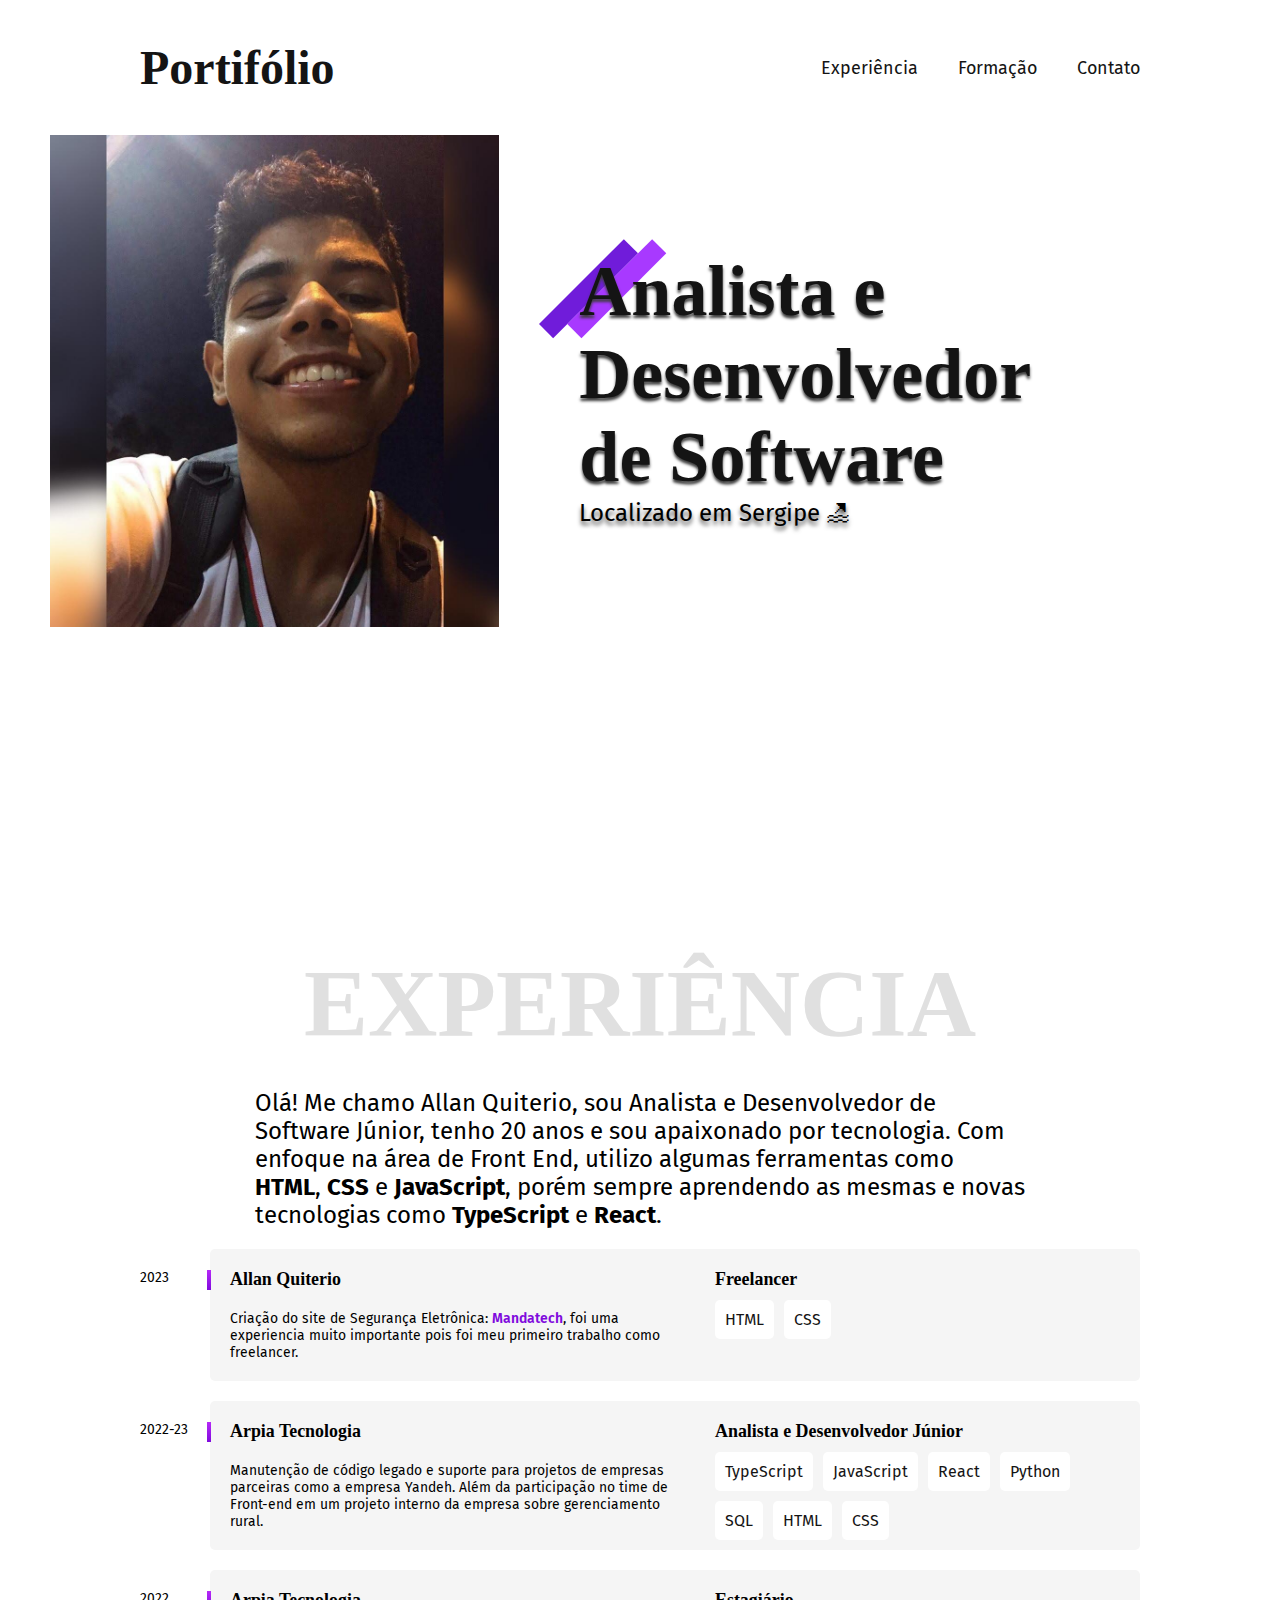
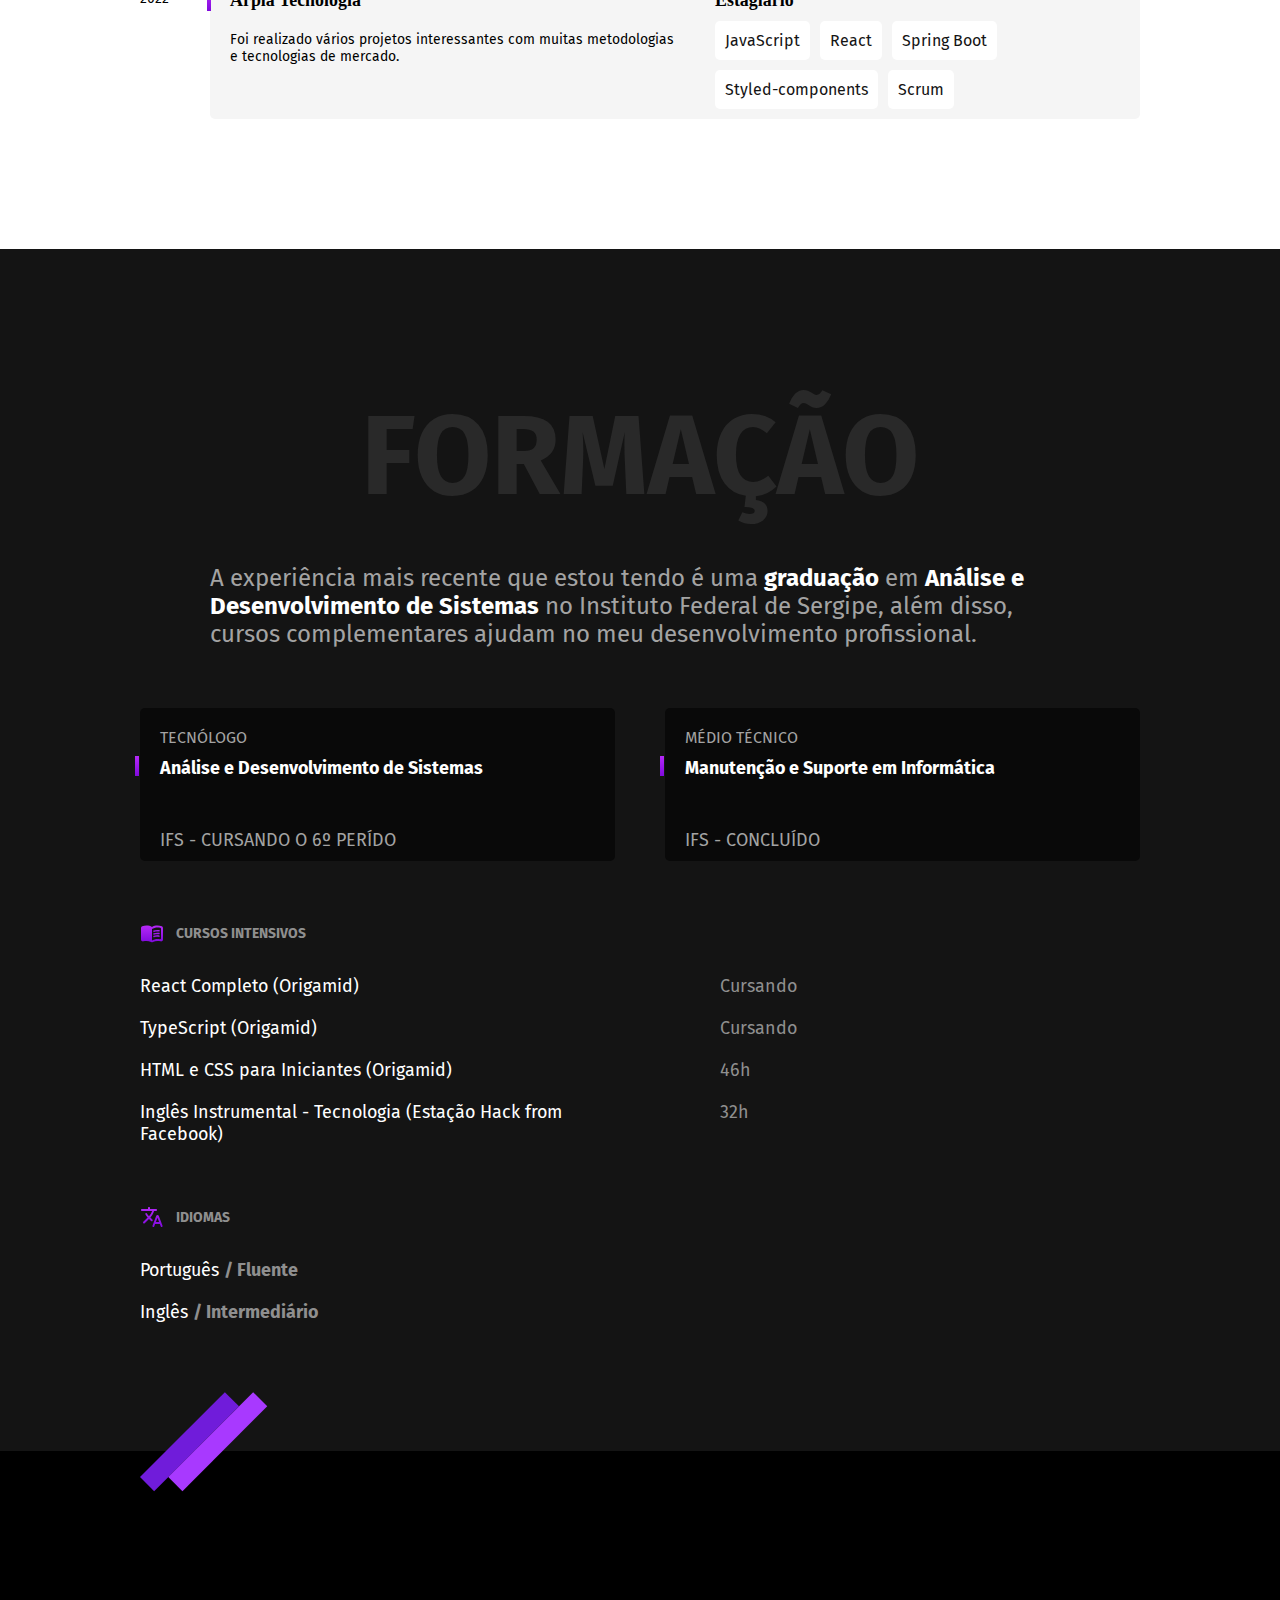
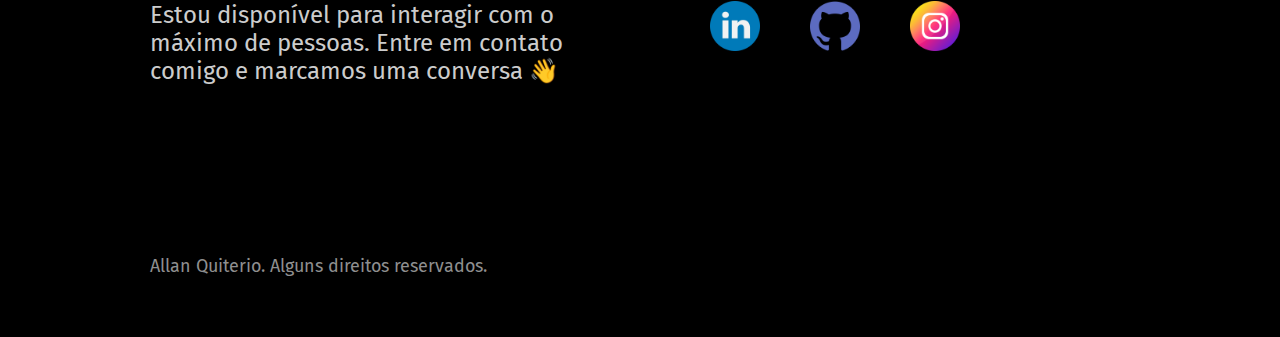
<file: index.html>
<!DOCTYPE html>
<html lang="en">

<head>
  <meta charset="UTF-8">
  <meta http-equiv="X-UA-Compatible" content="IE=edge">
  <meta name="viewport" content="width=device-width, initial-scale=1.0">
  <title>Portifólio 2023</title>

  <link rel="preconnect" href="https://fonts.googleapis.com">
  <link rel="preconnect" href="https://fonts.gstatic.com" crossorigin>
  <link href="https://fonts.googleapis.com/css2?family=Fira+Sans:wght@400;700&display=swap" rel="stylesheet">

  <link rel="stylesheet" href="./style.min.css">
</head>

<body>
  <header>
    <div class="header-principal">
      <h1 class="logo">Portifólio</h1>
      <nav aria-label="primária">
        <ul>
          <li><a href="#experiencia">Experiência</a></li>
          <li><a href="#formacao">Formação</a></li>
          <li><a href="#contatos">Contato</a></li>
        </ul>
      </nav>
    </div>
  </header>

  <main>
    <article class="apresentacao">
      <img class="perfil" aria-label="Imagem de Allan Quiterio" src="./img/perfil.jpeg" alt="Foto de perfil">
      <section class="section-txt">
        <div class="detalhe-decorativo"></div>
        <h1>Analista e Desenvolvedor de Software</h1>
        <p>Localizado em Sergipe 🏖</p>
      </section>
    </article>

    <article id="experiencia">
      <h2>Experiência</h2>
      <div aria-label="Resumo sobre Allan Quiterio">
        <p class="resumo">Olá! Me chamo Allan Quiterio, sou Analista e Desenvolvedor de Software Júnior, tenho 20 anos e sou apaixonado por tecnologia. Com enfoque na área de Front End, utilizo algumas ferramentas como <strong>HTML</strong>, <strong>CSS</strong> e <strong>JavaScript</strong>, porém sempre aprendendo as mesmas e novas tecnologias como <strong>TypeScript</strong> e <strong>React</strong>.</p>

        <article class="experiencias-profissionais">
          <p>2023</p>
          <div class="info-trabalho">
            <div class="info-trabalho-interno" aria-label="informações sobre o trabalho">
              <h4>Allan Quiterio</h4>
              <p>Criação do site de Segurança Eletrônica: <a target="_blank" href="https://www.mandatech-seg.com.br/">Mandatech</a>, foi uma experiencia muito importante pois foi meu primeiro trabalho como freelancer.</p>
            </div>
            <div class="tecnologias">
              <h4>Freelancer</h4>
              <ul aria-label="tecnologias">
                <li><a href="#">HTML</a></li>
                <li><a href="#">CSS</a></li>
              </ul>
            </div>
          </div>
        </article>
        <article class="experiencias-profissionais">
          <p>2022-23</p>
          <div class="info-trabalho">
            <div class="info-trabalho-interno" aria-label="informações sobre o trabalho">
              <h4>Arpia Tecnologia</h4>
              <p>Manutenção de código legado e suporte para projetos de empresas parceiras como a empresa Yandeh. Além da participação no time de Front-end em um projeto interno da empresa sobre gerenciamento rural. </p>
            </div>
            <div class="tecnologias">
              <h4>Analista e Desenvolvedor Júnior</h4>
              <ul aria-label="tecnologias">
                <li><a href="#">TypeScript</a></li>
                <li><a href="#">JavaScript</a></li>
                <li><a href="#">React</a></li>
                <li><a href="#">Python</a></li>
                <li><a href="#">SQL</a></li>
                <li><a href="#">HTML</a></li>
                <li><a href="#">CSS</a></li>
              </ul>
            </div>
          </div>
        </article>
        <article id="estagio" class="experiencias-profissionais">
          <p>2022</p>
          <div class="info-trabalho">
            <div class="info-trabalho-interno" aria-label="informações sobre o estágio">
              <h4>Arpia Tecnologia</h4>
              <p>Foi realizado vários projetos interessantes com muitas metodologias e tecnologias de mercado.</p>
            </div>
            <div class="tecnologias">
              <h4>Estagiário</h4>
              <ul aria-label="tecnologias">
                <li><a href="#">JavaScript</a></li>
                <li><a href="#">React</a></li>
                <li><a href="#">Spring Boot</a></li>
                <li><a href="#">Styled-components</a></li>
                <li><a href="#">Scrum</a></li>
              </ul>
            </div>
          </div>
        </article>

      </div>

    </article>

    <article id="formacao">
      <h2>Formação</h2>
      <div aria-label="Resumo sobre a experiência acadêmica">
        <p class="p-resumo">A experiência mais recente que estou tendo é uma <strong>graduação</strong> em <strong>Análise e Desenvolvimento de Sistemas</strong> no Instituto Federal de Sergipe, além disso, cursos complementares ajudam no meu desenvolvimento profissional.</p>
        <div class="academico">
          <section class="curso">
            <p>Tecnólogo</p>
            <strong>Análise e Desenvolvimento de Sistemas</strong>
            <p class="instituicao">IFS - Cursando o 6º perído</p>
          </section>

          <section class="curso">
            <p>Médio Técnico</p>
            <strong>Manutenção e Suporte em Informática</strong>
            <p class="instituicao">IFS - Concluído</p>
          </section>
        </div>

        <div class="atividades-complementares">
          <div>
            <img src="./img/livro.svg" alt="Livro roxo">
            <h4>Cursos Intensivos</h4>
          </div>
          <section>
            <p>React Completo (Origamid)</p>
            <p class="horario">Cursando</p>
            <p>TypeScript (Origamid)</p>
            <p class="horario">Cursando</p>
            <p>HTML e CSS para Iniciantes (Origamid)</p>
            <p class="horario">46h</p>
            <p>Inglês Instrumental - Tecnologia (Estação Hack from Facebook)</p>
            <p class="horario">32h</p>
          </section>
        </div>

        <div class="atividades-complementares">
          <div>
            <img src="./img/idioma.svg" alt="Detalhe de idioma roxo">
            <h4>Idiomas</h4>
          </div>
          <p class="idioma">Português <strong>/ Fluente</strong></p>
          <p class="idioma" id="ingles">Inglês <strong>/ Intermediário</strong></p>
        </div>
      </div>
      <img class="img-detalhe-roxo" src="./img/detalhe.svg" alt="Detalhe decorativo roxo">
    </article>
  </main>

  <footer id="contatos" aria-label="Informações para contato">
    <p>Estou disponível para interagir com o máximo de pessoas. Entre em contato comigo e marcamos uma conversa 👋</p>
    <nav>
      <ul class="icones-contato">
        <li><a target="_blank" href="https://www.linkedin.com/in/allan-quiterio"><img src="./img/linkedin.png" alt="Linkedin de Allan Quiterio"></a></li>
        <li><a target="_blank" href="https://github.com/Allan-Quiterio"><img src="./img/github.png" alt="Github de Allan Quiterio"></a></li>
        <li><a target="_blank" href="https://www.instagram.com/kit3rio/"><img src="./img/instagram.png" alt="Instagram de Allan Quiterio"></a></li>
      </ul>
    </nav>
    <p class="direitos">Allan Quiterio. Alguns direitos reservados.</p>
  </footer>
</body>

</html>
</file>
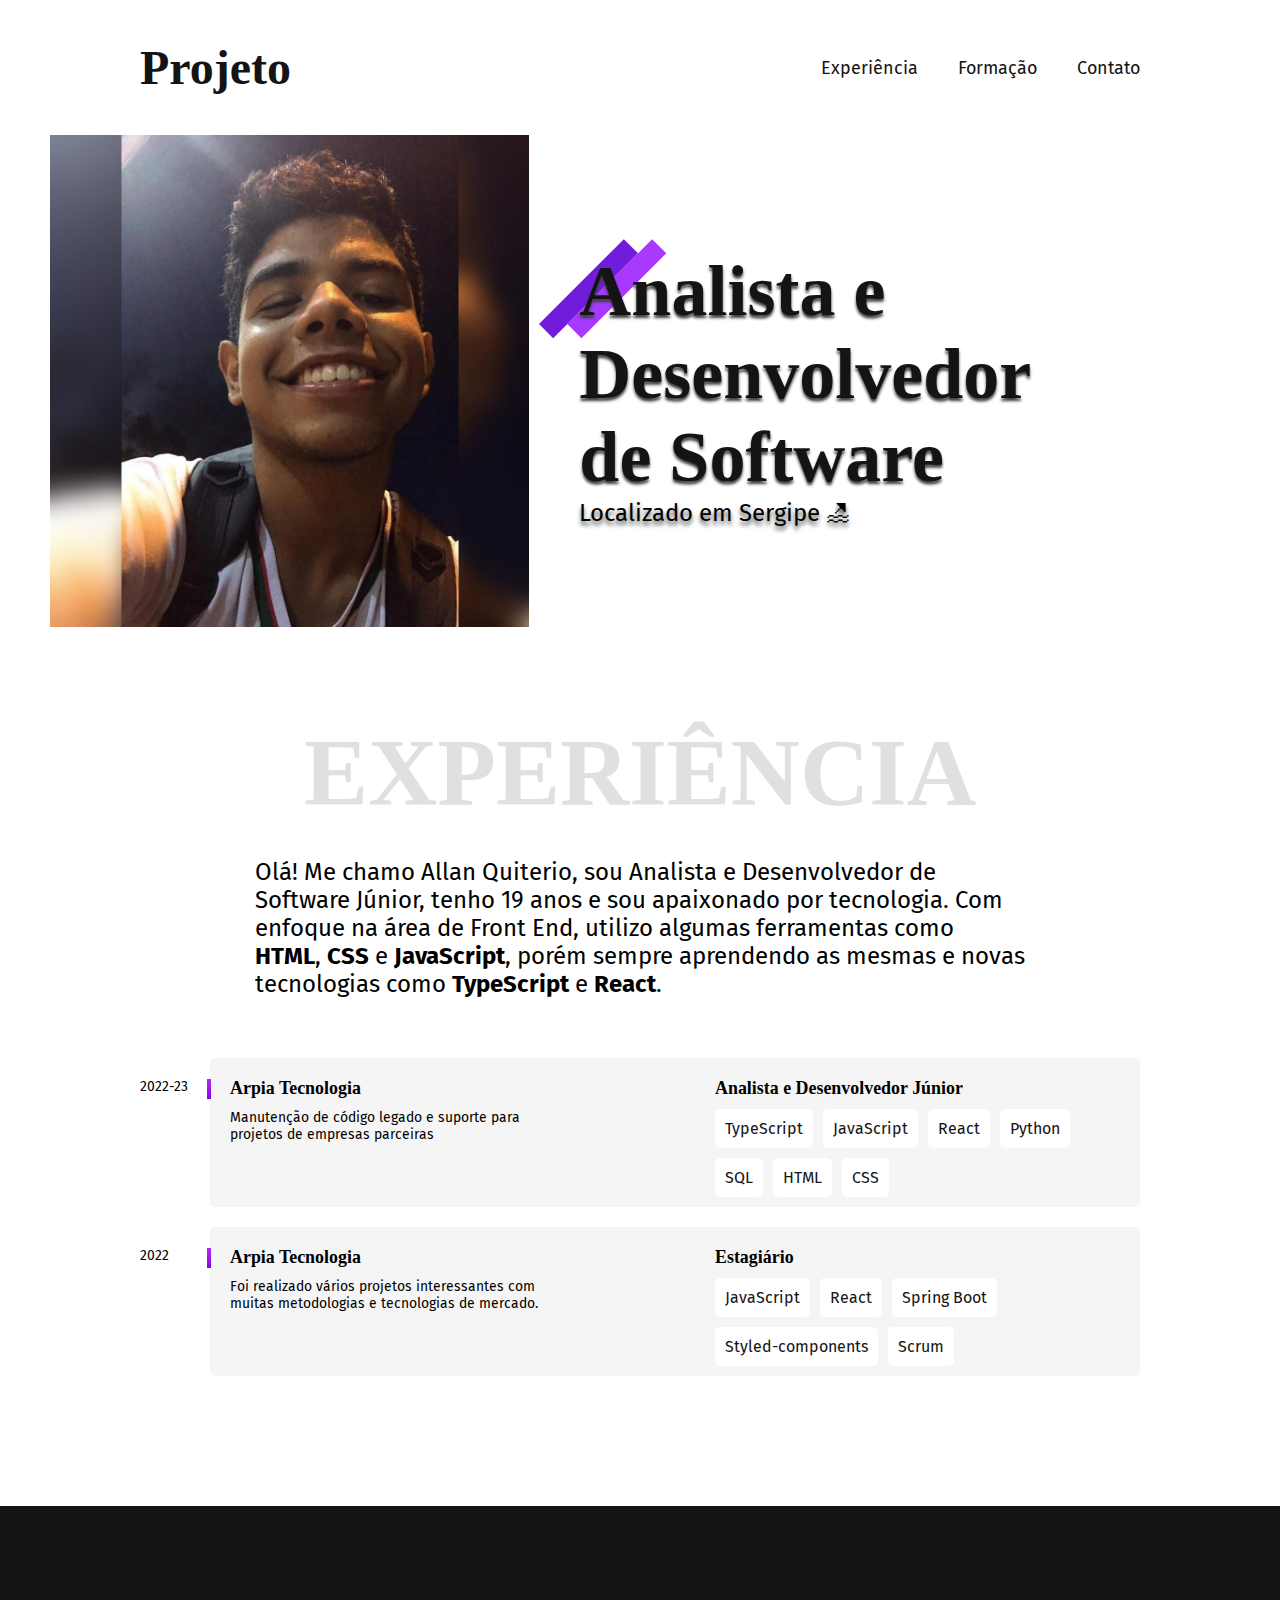
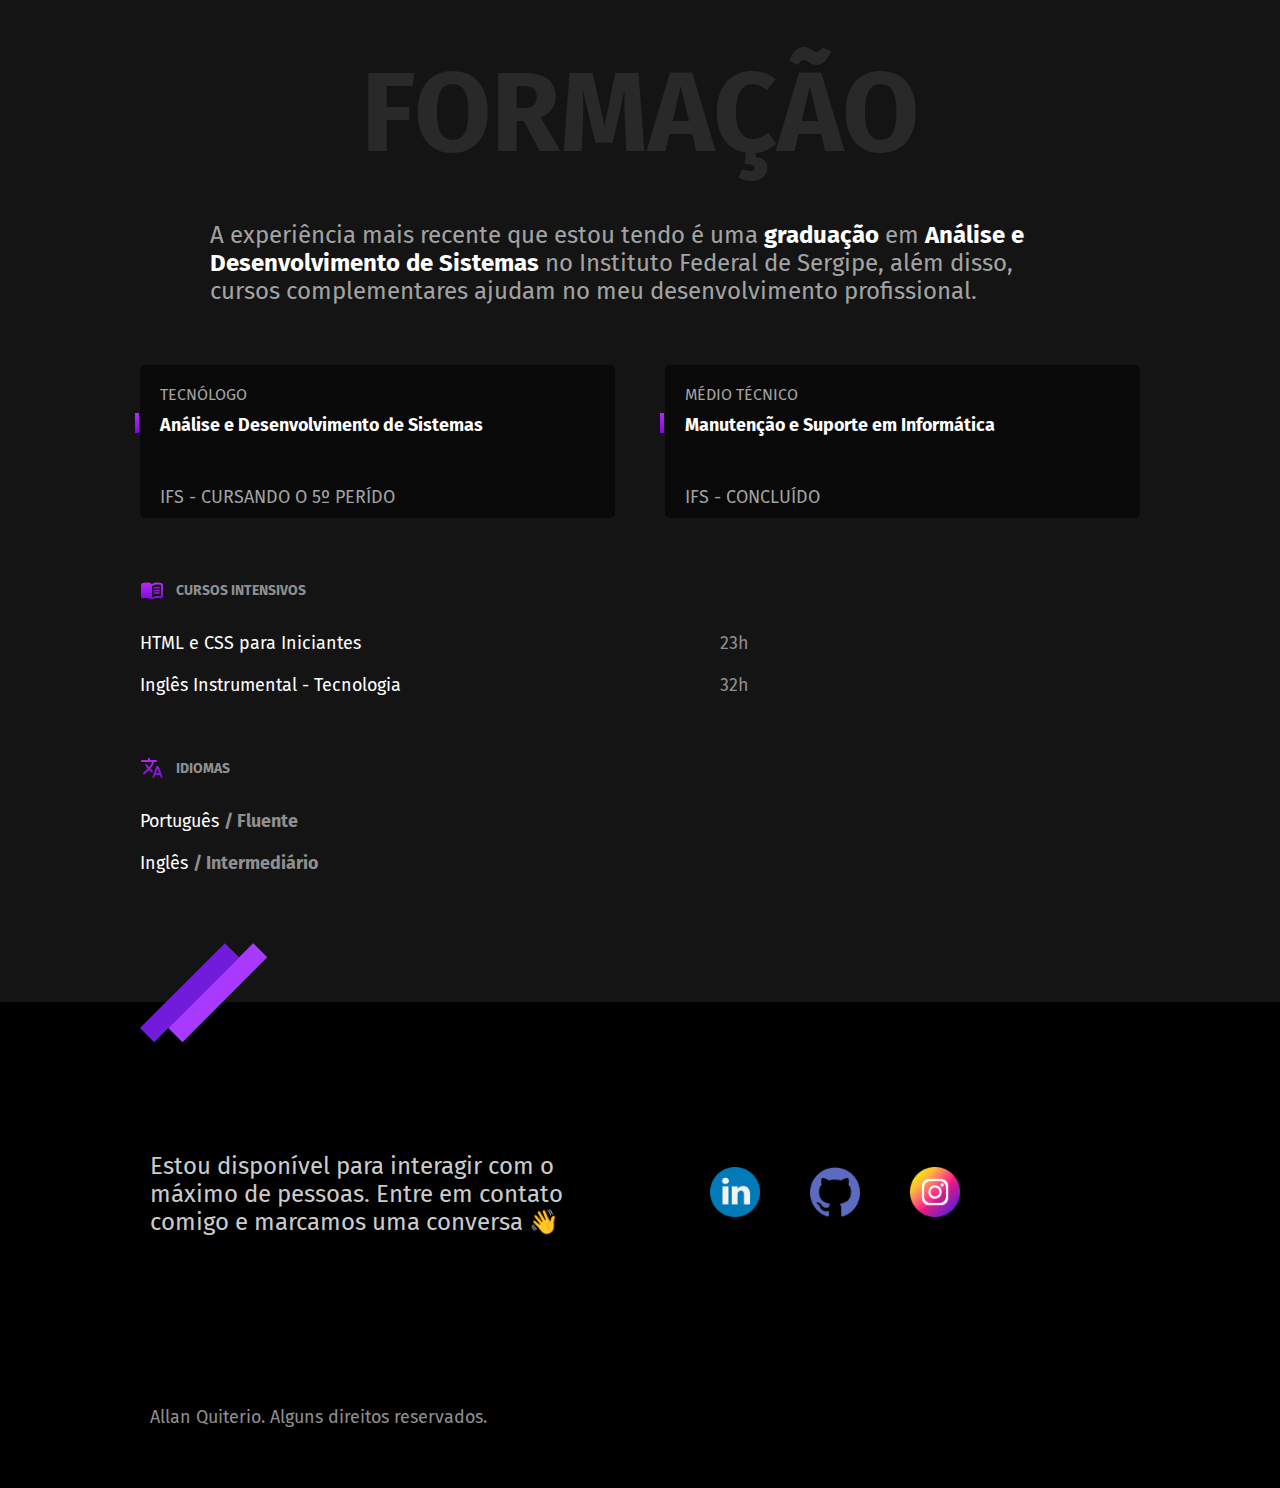
<file: docs/index.html>
<!DOCTYPE html>
<html lang="en">
<head>
  <meta charset="UTF-8">
  <meta http-equiv="X-UA-Compatible" content="IE=edge">
  <meta name="viewport" content="width=device-width, initial-scale=1.0">
  <title>Portifólio 2023</title>

  <link rel="preconnect" href="https://fonts.googleapis.com">
  <link rel="preconnect" href="https://fonts.gstatic.com" crossorigin>
  <link href="https://fonts.googleapis.com/css2?family=Fira+Sans:wght@400;700&display=swap" rel="stylesheet">

  <link rel="stylesheet" href="../css/style.css">
</head>
<body>
  <header>
    <div class="header-principal">
      <h1 class="logo">Projeto</h1>
      <nav aria-label="primária">
        <ul>
          <li><a href="#experiencia">Experiência</a></li>
          <li><a href="#formacao">Formação</a></li>
          <li><a href="#contatos">Contato</a></li>
        </ul>
      </nav>
    </div>
  </header>

  <main>
    <article class="apresentacao">
      <img class="perfil" aria-label="Imagem de Allan Quiterio" src="/img/perfil.jpeg" alt="Foto de perfil">
      <section class="section-txt">
        <div class="detalhe-decorativo"></div>
        <h1>Analista e Desenvolvedor de Software</h1>
        <p>Localizado em Sergipe 🏖</p>
      </section>
    </article>

    <article id="experiencia">
      <h2>Experiência</h2>
      <div aria-label="Resumo sobre Allan Quiterio">
        <p class="resumo">Olá! Me chamo Allan Quiterio, sou Analista e Desenvolvedor de Software Júnior, tenho 19 anos e sou apaixonado por tecnologia. Com enfoque na área de Front End, utilizo algumas ferramentas como <strong>HTML</strong>, <strong>CSS</strong> e <strong>JavaScript</strong>, porém sempre aprendendo as mesmas e novas tecnologias como <strong>TypeScript</strong> e <strong>React</strong>.</p>

        <article class="experiencias-profissionais">
          <p>2022-23</p>
          <div class="info-trabalho">
            <div class="info-arpia" aria-label="informações sobre o trabalho">
              <h4>Arpia Tecnologia</h4>
              <p>Manutenção de código legado e suporte para projetos de empresas parceiras</p>
            </div>
            <div class="tecnologias">
              <h4>Analista e Desenvolvedor Júnior</h4>
              <ul aria-label="tecnologias">
                <li><a href="#">TypeScript</a></li>
                <li><a href="#">JavaScript</a></li>
                <li><a href="#">React</a></li>
                <li><a href="#">Python</a></li>
                <li><a href="#">SQL</a></li>
                <li><a href="#">HTML</a></li>
                <li><a href="#">CSS</a></li>
              </ul>
            </div>
          </div>
          
        </article>
        <article id="estagio" class="experiencias-profissionais">
          <p>2022</p>
          <div class="info-trabalho">
            <div class="info-arpia" aria-label="informações sobre o estágio">
              <h4>Arpia Tecnologia</h4>
              <p>Foi realizado vários projetos interessantes com muitas metodologias e tecnologias de mercado.</p>
            </div>
            <div class="tecnologias">
              <h4>Estagiário</h4>
              <ul aria-label="tecnologias">
                <li><a href="#">JavaScript</a></li>
                <li><a href="#">React</a></li>
                <li><a href="#">Spring Boot</a></li>
                <li><a href="#">Styled-components</a></li>
                <li><a href="#">Scrum</a></li>
              </ul>
            </div>
          </div>
        </article>
        
      </div>

    </article>

    <article id="formacao">
      <h2>Formação</h2>
      <div aria-label="Resumo sobre a experiência acadêmica">
        <p class="p-resumo">A experiência mais recente que estou tendo é uma <strong>graduação</strong> em <strong>Análise e Desenvolvimento de Sistemas</strong> no Instituto Federal de Sergipe, além disso, cursos complementares ajudam no meu desenvolvimento profissional.</p>
        <div class="academico">
          <section class="curso">
            <p>Tecnólogo</p>
            <strong>Análise e Desenvolvimento de Sistemas</strong>
            <p class="instituicao">IFS - Cursando o 5º perído</p>          
          </section>

          <section class="curso">
            <p>Médio Técnico</p>
            <strong>Manutenção e Suporte em Informática</strong>
            <p class="instituicao">IFS - Concluído</p>          
          </section>
        </div>

        <div class="atividades-complementares">
          <div>
            <img src="../img/livro.svg" alt="Livro roxo">
            <h4>Cursos Intensivos</h4>
          </div>
          <section>
            <p>HTML e CSS para Iniciantes</p>
            <p class="horario">23h</p>
            <p>Inglês Instrumental - Tecnologia</p>
            <p class="horario">32h</p>
          </section>
        </div>

        <div class="atividades-complementares">
          <div>
            <img src="../img/idioma.svg" alt="">
            <h4>Idiomas</h4>
          </div>
          <p class="idioma">Português <strong>/ Fluente</strong></p>
          <p class="idioma" id="ingles">Inglês <strong>/ Intermediário</strong></p>
        </div>
      </div>
      <img class="img-detalhe-roxo" src="../img/detalhe.svg" alt="Detalhe decorativo roxo">
    </article>
  </main>

  <footer id="contatos" aria-label="Informações para contato">
    <p>Estou disponível para interagir com o máximo de pessoas. Entre em contato comigo e marcamos uma conversa 👋</p>
    <nav>
      <ul class="icones-contato">
        <li><a target="_blank" href="https://www.linkedin.com/in/allan-quiterio"><img src="../img/linkedin.png" alt="Linkedin de Allan Quiterio"></a></li>
        <li><a target="_blank" href="https://github.com/Allan-Quiterio"><img src="../img/github.png" alt="Github de Allan Quiterio"></a></li>
        <li><a target="_blank" href="https://www.instagram.com/kit3rio/"><img src="../img/instagram.png" alt="Instagram de Allan Quiterio"></a></li>
      </ul>
    </nav>
    <p class="direitos">Allan Quiterio. Alguns direitos reservados.</p>
  </footer>
</body>
</html>
</file>
<file: css/style.css>
:root {
  --color-c1: #F5F5F5; 
  --color-c2: #F0F0F0; 
  --color-c3: #E0E0E0; 
  --color-c4: #CCCCCC; 
  --color-c5: #B8B8B8; 
  --color-c6: #A3A3A3; 
  --color-c7: #8F8F8F; 
  --color-c8: #7A7A7A; 
  --color-c9: #666666; 
  --color-c10: #525252; 
  --color-c11: #3D3D3D; 
  --color-c12: #292929; 
  --color-c13: #141414;
  --color-c14: #000;
  --color-c15: #FFF;
  --color-c16: #090909;
  --color-c17: #B629F8;
  --color-c18: #800ADD;
}

body {
  font-family: 'Fira Sans', sans-serif;
}

body, html, h1, h2, h3, h4, p, div, ul, li, nav, main, article, section, a, strong, img, footer {
  margin: 0;
  padding: 0;
  list-style: none;
}

.header-principal {
  display: grid;
  grid-template-columns: 1fr 1fr;
  margin: 40px 140px;
}

.logo {
  font-size: 3rem;
  font-family: 'Times New Roman', serif;
  color: var(--color-c13);
}

.header-principal nav {
  justify-self: end;
  align-self: center;
}

.header-principal ul {
  display: flex;
  gap: 40px;
}

.header-principal a {
  text-decoration: none;
  color: var(--color-c13);
  font-size: 1.12rem;
}

main {
  display: grid;
}

.apresentacao {
  display: grid;
  grid-template-columns: 1fr 2fr;
  padding: 80px 275px 0px 140px;
}

.perfil {
  max-width: 100%;
  height: 100%;
  object-fit: cover;
}

.detalhe-decorativo {
  position: relative;
  height: 115px;
  background-image: url("../img/detalhe.svg");
  background-repeat: no-repeat;
  bottom: -90px;
  left: -40px;
  z-index: 1;
}

.section-txt {
  align-self: center;
  padding-left: 50px;
  padding-bottom: 100px;
  padding-right: 200px;
}

.section-txt h1 {
  position: relative;
  font-size: 4.5rem;
  font-family: 'Times New Roman', serif;
  color: var(--color-c13);
  text-shadow: 0px 3px 3px var(--color-c11);
  z-index: 2;
}

.section-txt p {
  font-size: 1.5rem;
  text-shadow: 0px 4px 4px var(--color-c10);
}

#experiencia {
  display: grid;
  grid-template-columns: 1fr 2fr;
  margin-top: 231px;
  padding: 0px 140px;
}

#experiencia h2 {
  font-family: 'Times New Roman', serif;
  font-size: 9rem;
  text-transform: uppercase;
  word-break: break-all;
  color: var(--color-c3);
  padding-right: 100px;
}

.resumo {
  padding: 0px 370px 0px 115px;
  font-size: 1.5rem;
  padding-top: 30px;
}

.experiencias-profissionais {
  display: grid;
  grid-template-columns: 70px 800px;
  margin-top: 60px;
  padding-left: 44px;
  position: relative;
}

#estagio {
  margin-top: 20px;
}

.experiencias-profissionais p {
  font-size: 0.87rem;
  margin-top: 20px;
}

.experiencias-profissionais::after {
  content: "";
  position: absolute;
  width: 4px;
  height: 20px;
  background-image: linear-gradient(180deg, var(--color-c17) 0%, var(--color-c18) 100%);
  left: 7rem;
  top: 1.3rem;
}

.experiencias-profissionais h4 {
  font-size: 1.12rem;
  margin-bottom: 10px;
  font-family: 'Times New Roman', serif;
}

.info-trabalho {
  display: grid;
  grid-template-columns: 1fr 1fr;
  background-color: var(--color-c1);
  border-radius: 5px;
  padding: 20px;
}

.info-arpia p {
  padding-right: 120px;
  margin-top: 10px;
}

.tecnologias {
  margin-left: 40px;
}

.tecnologias h4 {
  margin: 0px;
}

.tecnologias ul{
  display: flex;
  gap: 10px;
  flex-wrap: wrap;
}

.tecnologias li{
  margin-top: 20px;
}

.tecnologias a {
  text-decoration: none;
  padding: 10px;
  background-color: var(--color-c15);
  color: var(--color-c13);
  border-radius: 5px;
}

#formacao {
  background: var(--color-c13);
  display: grid;
  grid-template-columns: 1fr 2fr;
  padding: 140px 140px 0px;
  margin-top: 40px;
}

#formacao h2 {
  font-size: 9rem;
  text-transform: uppercase;
  word-break: break-all;
  padding-right: 100px;
  color: var(--color-c12);
}

.p-resumo {
  font-size: 1.5rem;
  color: var(--color-c6);
  margin-right: 300px;
  text-align: left;
  margin-top: 25px;
}

.p-resumo strong {
  color: var(--color-c15);
}

.academico {
  display: grid;
  grid-template-columns: 300px 300px;
  gap: 50px;
  margin-top: 60px;
}

.curso {
  background-color: var(--color-c16);
  padding: 20px 20px 0px;
  border-radius: 5px;
  position: relative;
}

.curso p {
  text-transform: uppercase;
  color: var(--color-c6);
  margin-bottom: 10px;
}

.curso strong {
  font-size: 1.12rem;
  color: var(--color-c15);
}

.curso::after{
  content: "";
  display: flex;
  position: absolute;
  width: 4px;
  height: 20px;
  background-image: linear-gradient(180deg, var(--color-c17) 0%, var(--color-c18) 100%);
  top: 3rem;
  left: -0.3rem;
}

.instituicao {
  margin-top: 50px;
  font-size: 1.12rem;
}

.atividades-complementares div {
  display: flex;
  margin-top: 60px;
  gap: 12px;
  align-items: center;
}

.atividades-complementares h4 {
  font-size: 0.87rem;
  color: var(--color-c7);
  text-transform: uppercase;
}

.atividades-complementares section {
  display: grid;
  grid-template-columns: 1fr 1fr;
  margin-top: 30px;
  gap: 20px 0px;
}

.atividades-complementares p {
  color: var(--color-c15);
  font-size: 1.12rem;
}

.atividades-complementares .horario {
  color: var(--color-c7);
  margin-left: 80px;
}

.atividades-complementares strong {
  color: var(--color-c7);
}

.idioma{
  margin-top: 30px;
}

#ingles {
  margin-top: 20px;
}

.img-detalhe-roxo {
  position: relative;
  bottom: -55px;
}

#contatos {
  background-color: var(--color-c14);
  display: grid;
  grid-template-columns: 1fr 1fr;
  padding-top: 150px;
  align-items: center;
  /* width: 100%; */
}

#contatos p {
  font-size: 1.5rem;
  color: var(--color-c4);
  padding: 0 350px 0 150px;
}

#contatos img {
  max-width: 50px;
}

.icones-contato {
  display: flex;
  gap: 50px;
  margin-left: 70px;
}

.icones-contato li:hover {
  transform: scale(1.09);
  transition: all 0.4s ease-in-out;
}

#contatos .direitos {
  font-size: 1.12rem;
  margin-top: 170px;
  padding-bottom: 60px;
  color: var(--color-c7);
}

/* Mobile */

@media (max-width: 1600px) {

  .resumo {
    padding-right: 100px;
  }
  
  #experiencia h2 {
    padding-right: 0;
  }

  #contatos p {
    padding: 0 150px;
  }
}

@media (max-width: 1500px) {
  .apresentacao {
    grid-template-columns: 1fr 1fr;
    padding-right: 100px;
  }
  
  #experiencia h2 {
    font-size: 6rem;
  }
}

@media (max-width: 1402px) {
  #experiencia {
    grid-template-columns: 1fr;
  }

  #experiencia h2 {
    text-align: center;
  }

  .resumo {
    padding-right: 115px;
  }

  .experiencias-profissionais {
    grid-template-columns: 70px 1fr;
    padding-left: 0;
  }

  .experiencias-profissionais::after {
    left: 4.2rem;
  }

  #formacao {
    grid-template-columns: 1fr;
  }

  #formacao h2 {
    padding-right: 0;
    text-align: center;
  }

  .p-resumo {
    margin: 0 150px;
  }

  .academico {
    grid-template-columns: 1fr 1fr;
  }
}

@media (max-width: 1290px) {
  .apresentacao {
    grid-template-columns: 1fr 1fr;
    padding: 0 50px;
  }

  #contatos p {
    padding-right: 0;
  }

  #experiencia {
    margin: 90px 0;
  }

  #formacao h2 {
    font-size: 7rem;
    padding-bottom: 40px;
  }

  .p-resumo {
    margin: 0 70px;
  }
}

@media (max-width: 1150px) {
  .header-principal {
    margin: 40px 30px;
  }

  .apresentacao {
    grid-template-columns: 1fr;
    gap: 25px;
    justify-items: center;
  }

  .section-txt {
    padding: 0;
    text-align: center;
  }

  .perfil {
    width: 45%;
    max-width: 100%;
    height: auto;
  }
  
  .detalhe-decorativo {
    display: none;
  }

  #experiencia {
    padding: 0 30px;
  }

  #formacao {
    margin: 0;
    padding: 50px 30px;
  }

  .img-detalhe-roxo {
    bottom: -115px;
  }

  #contatos {
    padding: 150px 30px 0;
  }

  #contatos p {
    padding-left: 0;
  }
}

@media (max-width: 895px) {
  .section-txt h1 {
    font-size: 3rem;
  }

  .info-arpia p {
    padding-right: 60px;
  }
}

@media (max-width: 754px) {
  #experiencia {
    padding: 20px;
  }

  #experiencia h2 {
    font-size: 4.5rem;
  }

  .resumo {
    padding: 30px 30px 0;
  }

  #formacao h2 {
    font-size: 5.5rem;
  }

  .p-resumo {
    margin: 0;
  }

  #contatos {
    grid-template-columns: 1fr;
    padding: 150px 30px 0;
    align-self: center;
  }

  #contatos p {
    margin-bottom: 50px;
  }

  .icones-contato {
    margin-left: 0;
    justify-content: center;
  }

  #contatos .direitos {
    margin: 80px 0 0;
    text-align: center;
  }
}

@media (max-width: 575px) {
  .header-principal {
    grid-template-columns: 1fr;
    text-align: center;
  }

  .header-principal nav {
    margin-top: 30px;
    justify-self: center;
  }

  #experiencia h2 {
    font-size: 3.5rem;
  }

  .info-trabalho {
    grid-template-columns: 1fr;
  }

  .tecnologias {
    margin: 20px 0;
  }

  .info-arpia p {
    padding-right: 60px;
  }

  .resumo {
    font-size: 1.3rem;
  }

  #formacao h2 {
    font-size: 4.6rem;
  }

  .p-resumo {
    font-size: 1.3rem;
  }
}
</file>
<file: style.min.css>
:root{--color-c1:#F5F5F5;--color-c2:#F0F0F0;--color-c3:#E0E0E0;--color-c4:#CCC;--color-c5:#B8B8B8;--color-c6:#A3A3A3;--color-c7:#8F8F8F;--color-c8:#7A7A7A;--color-c9:#666;--color-c10:#525252;--color-c11:#3D3D3D;--color-c12:#292929;--color-c13:#141414;--color-c14:#000;--color-c15:#FFF;--color-c16:#090909;--color-c17:#B629F8;--color-c18:#800ADD}body{font-family:'Fira Sans',sans-serif}body,html,h1,h2,h3,h4,p,div,ul,li,nav,main,article,section,a,strong,img,footer{margin:0;padding:0;list-style:none;text-decoration:none}.header-principal{display:grid;grid-template-columns:1fr 1fr;margin:40px 140px}.logo{font-size:3rem;font-family:'Times New Roman',serif;color:var(--color-c13)}.header-principal nav{justify-self:end;align-self:center}.header-principal ul{display:flex;gap:40px}.header-principal a{text-decoration:none;color:var(--color-c13);font-size:1.12rem}main{display:grid}.apresentacao{display:grid;grid-template-columns:1fr 2fr;padding:80px 275px 0 140px}.perfil{max-width:100%;height:100%;object-fit:cover}.detalhe-decorativo{position:relative;height:115px;background-image:url(./img/detalhe.svg);background-repeat:no-repeat;bottom:-90px;left:-40px;z-index:1}.section-txt{align-self:center;padding:0 200px 100px 80px}.section-txt h1{position:relative;font-size:4.5rem;font-family:'Times New Roman',serif;color:var(--color-c13);text-shadow:0 3px 3px var(--color-c11);z-index:2}.section-txt p{font-size:1.5rem;text-shadow:0 4px 4px var(--color-c10)}#experiencia{display:grid;grid-template-columns:1fr 2fr;padding:231px 140px 0}#experiencia h2{font-family:'Times New Roman',serif;font-size:9rem;text-transform:uppercase;word-break:break-all;color:var(--color-c3);padding-right:100px}.resumo{padding:0 370px 0 115px;font-size:1.5rem;padding-top:30px}.experiencias-profissionais{display:grid;grid-template-columns:70px 800px;margin-top:20px;padding-left:44px;position:relative}.experiencias-profissionais p{font-size:.87rem;margin-top:20px}.experiencias-profissionais::after{content:"";position:absolute;width:4px;height:20px;background-image:linear-gradient(180deg,var(--color-c17) 0%,var(--color-c18) 100%);left:7rem;top:1.3rem}.experiencias-profissionais h4{font-size:1.12rem;margin-bottom:10px;font-family:'Times New Roman',serif}.info-trabalho{display:grid;grid-template-columns:1fr 1fr;background-color:var(--color-c1);border-radius:5px;padding:20px}.info-trabalho-interno a{color:var(--color-c18);font-weight:600}.info-trabalho-interno a:hover{color:var(--color-c17)}.tecnologias{margin-left:40px}.tecnologias h4{margin:0}.tecnologias ul{display:flex;gap:10px;flex-wrap:wrap}.tecnologias li{margin-top:20px}.tecnologias a{text-decoration:none;padding:10px;background-color:var(--color-c15);color:var(--color-c13);border-radius:5px}#formacao{background:var(--color-c13);display:grid;grid-template-columns:1fr 2fr;padding:140px 140px 0;margin-top:40px}#formacao h2{font-size:9rem;text-transform:uppercase;word-break:break-all;padding-right:100px;color:var(--color-c12)}.p-resumo{font-size:1.5rem;color:var(--color-c6);margin-right:300px;text-align:left;margin-top:25px}.p-resumo strong{color:var(--color-c15)}.academico{display:grid;grid-template-columns:300px 300px;gap:50px;margin-top:60px}.curso{background-color:var(--color-c16);padding:20px 20px 0;border-radius:5px;position:relative}.curso p{text-transform:uppercase;color:var(--color-c6);margin-bottom:10px}.curso strong{font-size:1.12rem;color:var(--color-c15)}.curso::after{content:"";display:flex;position:absolute;width:4px;height:20px;background-image:linear-gradient(180deg,var(--color-c17) 0%,var(--color-c18) 100%);top:3rem;left:-.3rem}.instituicao{margin-top:50px;font-size:1.12rem}.atividades-complementares div{display:flex;margin-top:60px;gap:12px;align-items:center}.atividades-complementares h4{font-size:.87rem;color:var(--color-c7);text-transform:uppercase}.atividades-complementares section{display:grid;grid-template-columns:1fr 1fr;margin-top:30px;gap:20px 0}.atividades-complementares p{color:var(--color-c15);font-size:1.12rem}.atividades-complementares .horario{color:var(--color-c7);margin-left:80px}.atividades-complementares strong{color:var(--color-c7)}.idioma{margin-top:30px}#ingles{margin-top:20px}.img-detalhe-roxo{position:relative;bottom:-55px}#contatos{background-color:var(--color-c14);display:grid;grid-template-columns:1fr 1fr;padding-top:150px}#contatos p{font-size:1.5rem;color:var(--color-c4);padding:0 350px 0 150px}#contatos img{max-width:50px}.icones-contato{display:flex;gap:50px;margin-left:70px}.icones-contato li:hover{transform:scale(1.09);transition:all 0.4s ease-in-out}#contatos .direitos{font-size:1.12rem;margin-top:170px;padding-bottom:60px;color:var(--color-c7)}@media (max-width:1600px){.resumo{padding-right:100px}#experiencia h2{padding-right:0}#contatos p{padding:0 150px}}@media (max-width:1500px){.apresentacao{grid-template-columns:1fr 1fr;padding-right:100px}#experiencia h2{font-size:6rem}}@media (max-width:1402px){#experiencia{grid-template-columns:1fr}#experiencia h2{text-align:center}.resumo{padding-right:115px}.experiencias-profissionais{grid-template-columns:70px 1fr;padding-left:0}.experiencias-profissionais::after{left:4.2rem}#formacao{grid-template-columns:1fr}#formacao h2{padding-right:0;text-align:center}.p-resumo{margin:0 150px}.academico{grid-template-columns:1fr 1fr}}@media (max-width:1290px){.apresentacao{grid-template-columns:1fr 1fr;padding:0 50px}#contatos p{padding-right:0}#experiencia{margin:90px 0}#formacao h2{font-size:7rem;padding-bottom:40px}.p-resumo{margin:0 70px}}@media (max-width:1150px){.header-principal{margin:40px 30px}.apresentacao{grid-template-columns:1fr;gap:25px;justify-items:center}.section-txt{padding:0;text-align:center}.perfil{width:50%;max-width:100%;height:auto}.detalhe-decorativo{display:none}#experiencia{padding:0 30px}#formacao{margin:0;padding:50px 30px}.img-detalhe-roxo{bottom:-115px}#contatos{padding:150px 30px 0}#contatos p{padding-left:0}}@media (max-width:895px){.section-txt h1{font-size:3rem}.info-trabalho-interno p{padding-right:60px}}@media (max-width:754px){#experiencia{padding:20px}#experiencia h2{font-size:4.5rem}.resumo{padding:30px 30px 0}#formacao h2{font-size:5.5rem}.p-resumo{margin:0}#contatos{grid-template-columns:1fr;padding:150px 30px 0;align-self:center}#contatos p{margin-bottom:50px}.icones-contato{margin-left:0;justify-content:center}#contatos .direitos{margin:80px 0 0;text-align:center}}@media (max-width:575px){.header-principal h1{font-size:2.3rem}.header-principal{grid-template-columns:1fr;text-align:center}.header-principal nav{margin-top:30px;justify-self:center}.perfil{width:100%}.section-txt h1{font-size:1.7rem}.section-txt p{font-size:1.3rem}#experiencia h2{font-size:2rem}.info-trabalho{grid-template-columns:1fr}.tecnologias{margin:20px 0}.info-trabalho-interno p{padding-right:60px}.resumo{font-size:1.3rem}#formacao h2{font-size:2.3rem}.p-resumo{font-size:1.3rem}.academico{grid-template-columns:1fr}#contatos p{font-size:1.3rem}}
</file>
